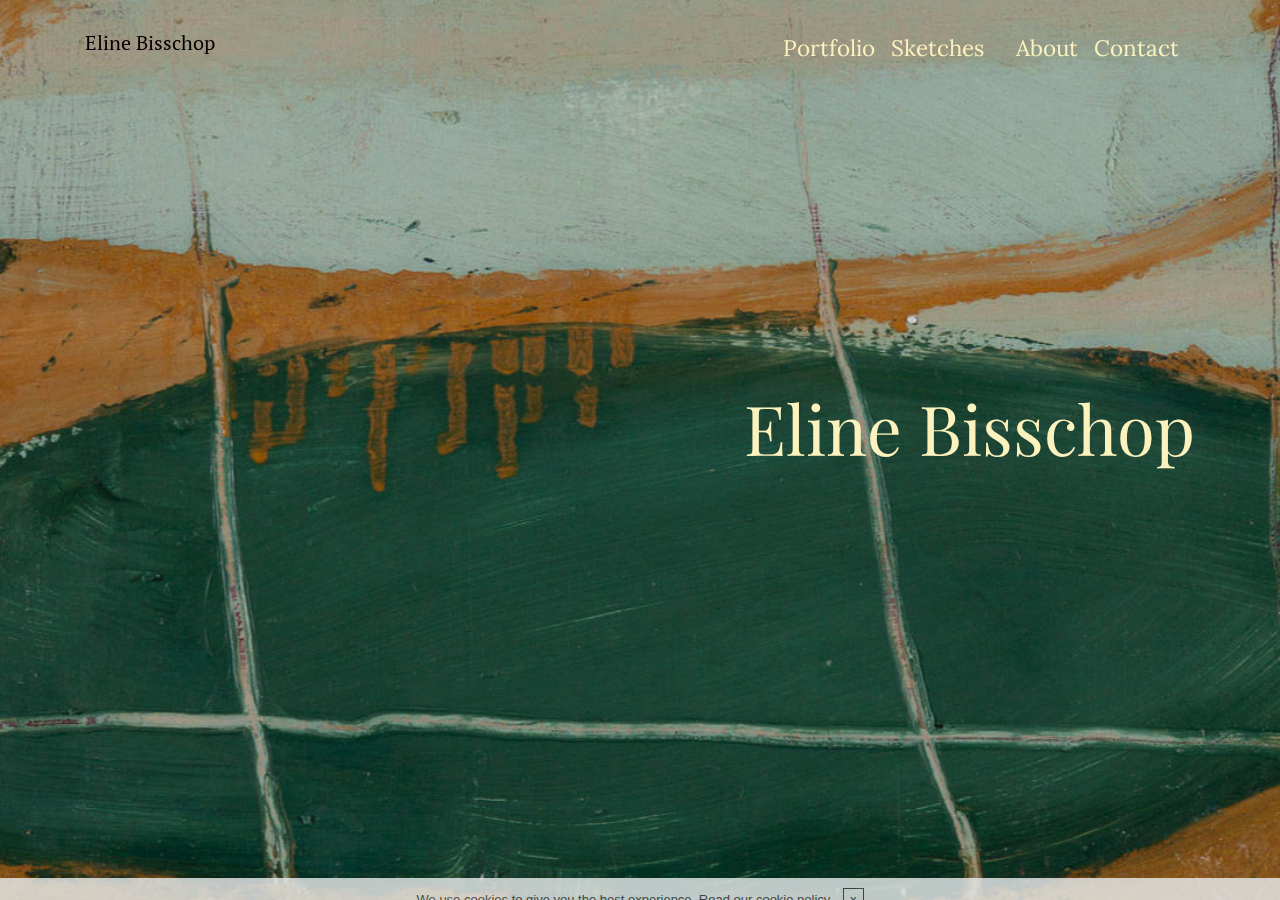
<file: index.html>
<!DOCTYPE html>
<html >
<head>
  <!-- Site made with Mobirise Website Builder v4.6.6, https://mobirise.com -->
  <meta charset="UTF-8">
  <meta http-equiv="X-UA-Compatible" content="IE=edge">
  <meta name="generator" content="Mobirise v4.6.6, mobirise.com">
  <meta name="viewport" content="width=device-width, initial-scale=1, minimum-scale=1">
  <link rel="shortcut icon" href="assets/images/logo.png" type="image/x-icon">
  <meta name="description" content="">
  <title>Home</title>
  <link rel="stylesheet" href="https://fonts.googleapis.com/css?family=Playfair+Display:400,700&subset=latin,cyrillic">
  <link rel="stylesheet" href="https://fonts.googleapis.com/css?family=Alegreya+Sans:400,700&subset=latin,vietnamese,latin-ext">
  <link rel="stylesheet" href="assets/tether/tether.min.css">
  <link rel="stylesheet" href="assets/bootstrap/css/bootstrap.min.css">
  <link rel="stylesheet" href="assets/puritym/css/style.css">
  <link rel="stylesheet" href="assets/dropdown-menu/style.light.css">
  <link rel="stylesheet" href="assets/mobirise/css/mbr-additional.css" type="text/css">
  
  
  
</head>
<body>

<!-- Google Analytics -->
<!-- Global site tag (gtag.js) - Google Analytics -->
<script async src="https://www.googletagmanager.com/gtag/js?id=UA-115312957-1"></script>
<script>
  window.dataLayer = window.dataLayer || [];
  function gtag(){dataLayer.push(arguments);}
  gtag('js', new Date());

  gtag('config', 'UA-115312957-1');
</script>

<!-- /Google Analytics -->


  <section id="dropdown-menu-v" data-rv-view="0">

    <nav class="navbar navbar-dropdown transparent navbar-fixed-top bg-color">

        <div class="container">

            <div class="navbar-brand">
                
                <a class="text-black" href="index.html">Eline Bisschop&nbsp;<br><br></a>
            </div>

            <button class="navbar-toggler pull-xs-right hidden-md-up" type="button" data-toggle="collapse" data-target="#exCollapsingNavbar">
                <div class="hamburger-icon"></div>
            </button>

            <ul class="nav-dropdown collapse pull-xs-right navbar-toggleable-sm nav navbar-nav" id="exCollapsingNavbar"><li class="nav-item"><a class="nav-link link" href="page3.html">Portfolio</a></li><li class="nav-item"><a class="nav-link link" href="page4.html">Sketches<br></a></li><li class="nav-item"><a class="nav-link link" href="https://mobirise.com/"></a></li><li class="nav-item"><a class="nav-link link" href="page2.html">About</a></li><li class="nav-item"><a class="nav-link link" href="page1.html">Contact</a></li><li class="nav-item"><a class="nav-link link" href="https://mobirise.com/"></a></li></ul>

        </div>

    </nav>

</section>

<section class="mbr-section mbr-section-full mbr-parallax-background mbr-after-navbar" id="header1-0" data-rv-view="2" style="background-image: url(assets/images/u-1343x1900.jpg);">
    <div class="mbr-table-cell">
        
        <div class="container">
            <div class="row">
                <div class="col-md-8 col-md-offset-4 text-xs-right">

                    <h1 class="mbr-section-title display-1">Eline Bisschop</h1>
                    
                    
                </div>
            </div>
        </div>
        <a class="mbr-arrow" href="#next"><i class="fa fa-angle-down"></i></a>
    </div>
</section>


  <script src="assets/web/assets/jquery/jquery.min.js"></script>
  <script src="assets/tether/tether.min.js"></script>
  <script src="assets/bootstrap/js/bootstrap.min.js"></script>
  <script src="assets/smooth-scroll/SmoothScroll.js"></script>
  <script src="assets/cookies-alert-plugin/cookies-alert-core.js"></script>
  <script src="assets/cookies-alert-plugin/cookies-alert-script.js"></script>
  <script src="assets/jarallax/jarallax.js"></script>
  <script src="assets/puritym/js/script.js"></script>
  <script src="assets/dropdown-menu/script.js"></script>
  
  
<input name="cookieData" type="hidden" data-cookie-text="We use cookies to give you the best experience. Read our <a href='privacy.html'>cookie policy</a>.">
  </body>
</html>
</file>
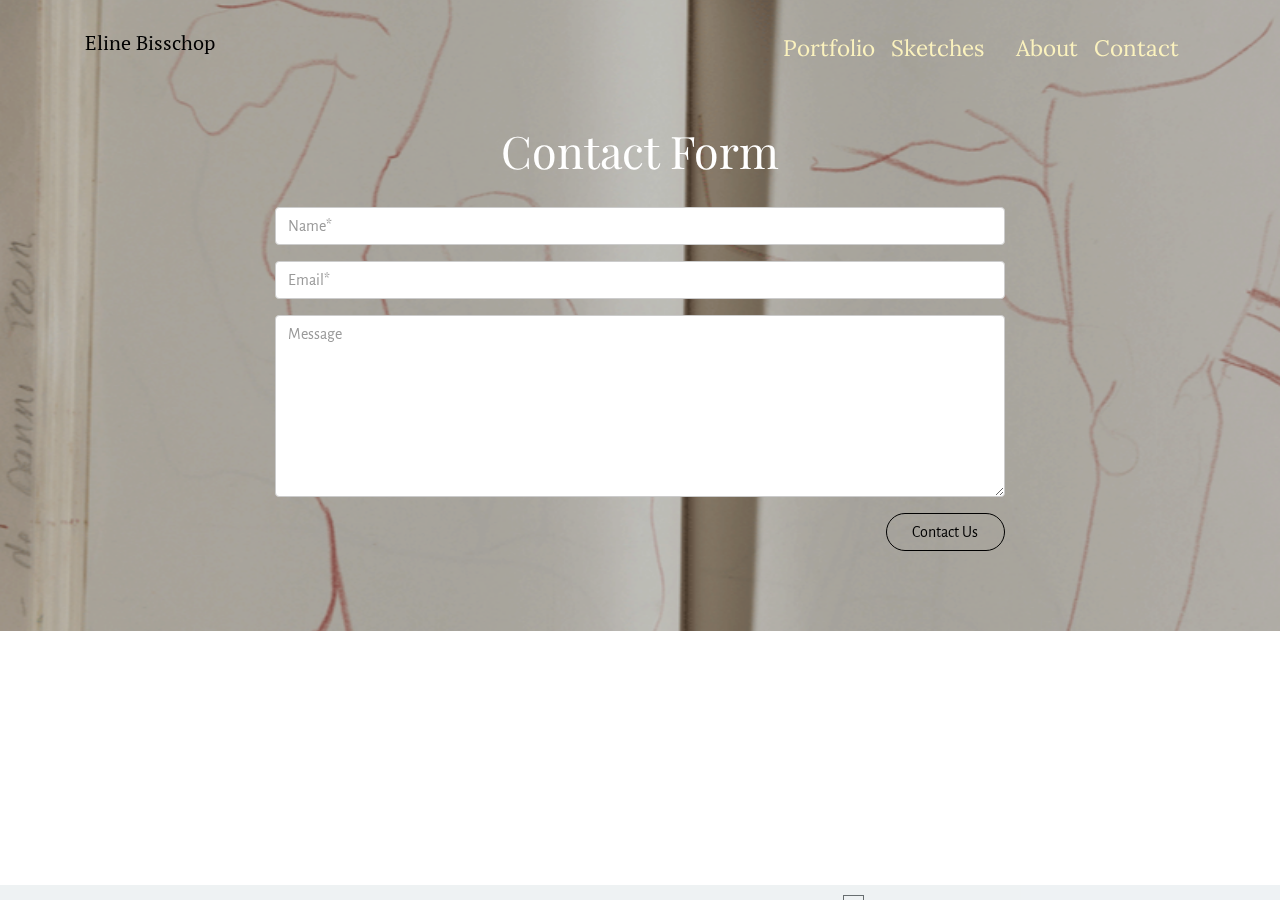
<file: page1.html>
<!DOCTYPE html>
<html >
<head>
  <!-- Site made with Mobirise Website Builder v4.6.6, https://mobirise.com -->
  <meta charset="UTF-8">
  <meta http-equiv="X-UA-Compatible" content="IE=edge">
  <meta name="generator" content="Mobirise v4.6.6, mobirise.com">
  <meta name="viewport" content="width=device-width, initial-scale=1, minimum-scale=1">
  <link rel="shortcut icon" href="assets/images/logo.png" type="image/x-icon">
  <meta name="description" content="">
  <title>contact&nbsp;</title>
  <link rel="stylesheet" href="https://fonts.googleapis.com/css?family=Alegreya+Sans:400,700&subset=latin,vietnamese,latin-ext">
  <link rel="stylesheet" href="https://fonts.googleapis.com/css?family=Playfair+Display:400,700&subset=latin,cyrillic">
  <link rel="stylesheet" href="assets/tether/tether.min.css">
  <link rel="stylesheet" href="assets/bootstrap/css/bootstrap.min.css">
  <link rel="stylesheet" href="assets/dropdown-menu/style.light.css">
  <link rel="stylesheet" href="assets/puritym/css/style.css">
  <link rel="stylesheet" href="assets/mobirise/css/mbr-additional.css" type="text/css">
  
  
  
</head>
<body>

<!-- Google Analytics -->
<!-- Global site tag (gtag.js) - Google Analytics -->
<script async src="https://www.googletagmanager.com/gtag/js?id=UA-115312957-1"></script>
<script>
  window.dataLayer = window.dataLayer || [];
  function gtag(){dataLayer.push(arguments);}
  gtag('js', new Date());

  gtag('config', 'UA-115312957-1');
</script>

<!-- /Google Analytics -->


  <section id="dropdown-menu-v" data-rv-view="25">

    <nav class="navbar navbar-dropdown transparent navbar-fixed-top bg-color">

        <div class="container">

            <div class="navbar-brand">
                
                <a class="text-black" href="index.html">Eline Bisschop&nbsp;<br><br></a>
            </div>

            <button class="navbar-toggler pull-xs-right hidden-md-up" type="button" data-toggle="collapse" data-target="#exCollapsingNavbar">
                <div class="hamburger-icon"></div>
            </button>

            <ul class="nav-dropdown collapse pull-xs-right navbar-toggleable-sm nav navbar-nav" id="exCollapsingNavbar"><li class="nav-item"><a class="nav-link link" href="page3.html">Portfolio</a></li><li class="nav-item"><a class="nav-link link" href="page4.html">Sketches<br></a></li><li class="nav-item"><a class="nav-link link" href="https://mobirise.com/"></a></li><li class="nav-item"><a class="nav-link link" href="page2.html">About</a></li><li class="nav-item"><a class="nav-link link" href="page1.html">Contact</a></li><li class="nav-item"><a class="nav-link link" href="https://mobirise.com/"></a></li></ul>

        </div>

    </nav>

</section>

<section class="mbr-section mbr-section-small mbr-parallax-background mbr-after-navbar" id="form1-9" data-rv-view="27" style="background-image: url(assets/images/schets1-1.gif); padding-top: 4.5rem; padding-bottom: 4.5rem;">
    <div class="mbr-overlay" style="opacity: 0.2; background-color: rgb(0, 0, 0);"></div>
    <div class="container">
        <div class="row">
            <div class="col-sm-8 col-sm-offset-2" data-form-type="formoid">
                <h2 class="mbr-section-title display-3 text-xs-center">Contact Form</h2>

                <div data-form-alert="true"><div hidden="" data-form-alert-success="true">Thanks for filling out form!</div></div>
                <form action="https://mobirise.com/" method="post" data-form-title="Contact Form">
                    <input type="hidden" value="rWq/7hind1nncuEfGD76LRrAgEC6imVPmQ9j2s29DnKySFuN/IYzImUz0orLlofMRARfhGqQbMy/SCdUv+WQeNHUtCpx/eNUbACiWzRO9KAIxtLU6VTdOIpgzghF5Auz" data-form-email="true">
                    <div class="form-group">
                        <input type="text" class="form-control" name="name" required="" placeholder="Name*" data-form-field="Name">
                    </div>
                    <div class="form-group">
                        <input type="email" class="form-control" name="email" required="" placeholder="Email*" data-form-field="Email">
                    </div>
                    
                    <div class="form-group">
                        <textarea class="form-control" name="message" rows="7" placeholder="Message" data-form-field="Message"></textarea>
                    </div>
                    <div class="text-xs-right"><button type="submit" class="btn btn-secondary-outline">Contact Us</button></div>
                </form>
            </div>
        </div>
    </div>
</section>


  <script src="assets/web/assets/jquery/jquery.min.js"></script>
  <script src="assets/tether/tether.min.js"></script>
  <script src="assets/bootstrap/js/bootstrap.min.js"></script>
  <script src="assets/smooth-scroll/SmoothScroll.js"></script>
  <script src="assets/cookies-alert-plugin/cookies-alert-core.js"></script>
  <script src="assets/cookies-alert-plugin/cookies-alert-script.js"></script>
  <script src="assets/jarallax/jarallax.js"></script>
  <script src="assets/dropdown-menu/script.js"></script>
  <script src="assets/puritym/js/script.js"></script>
  <script src="assets/formoid/formoid.min.js"></script>
  
  
<input name="cookieData" type="hidden" data-cookie-text="We use cookies to give you the best experience. Read our <a href='privacy.html'>cookie policy</a>.">
  </body>
</html>
</file>
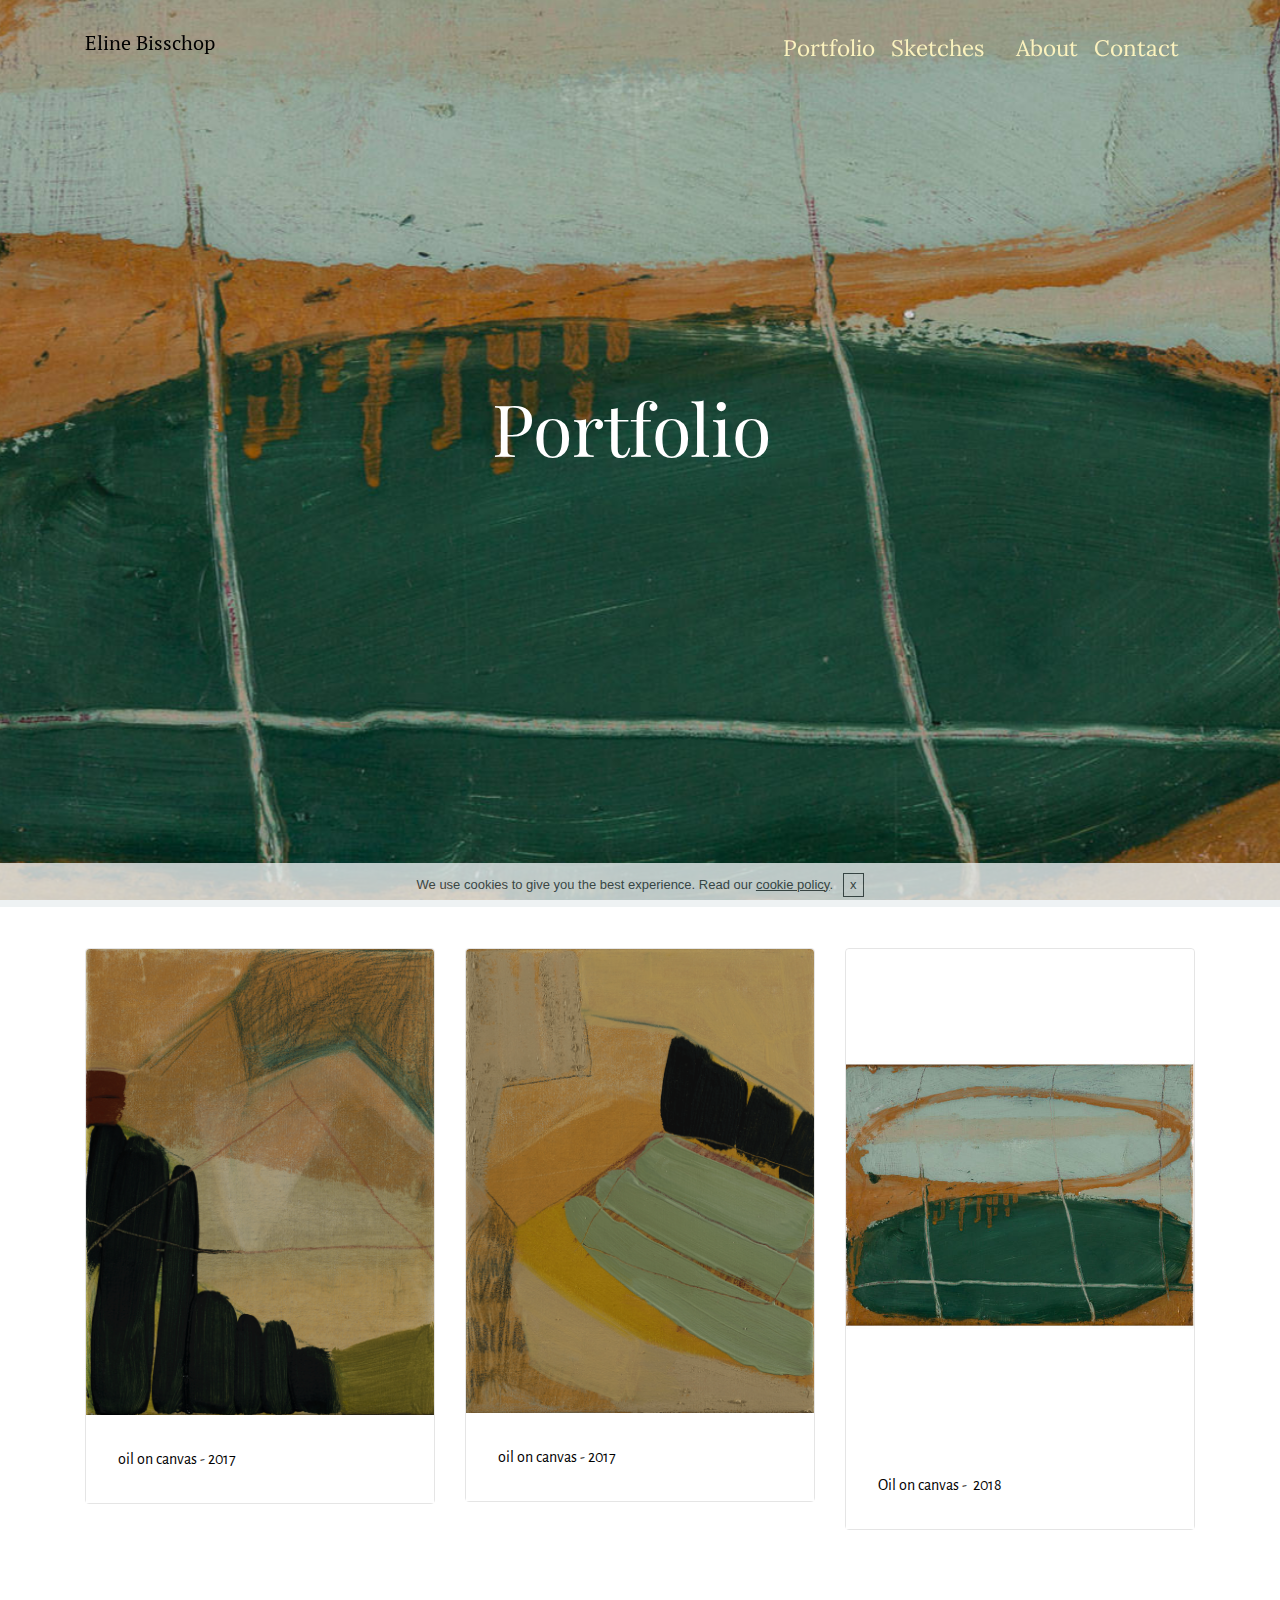
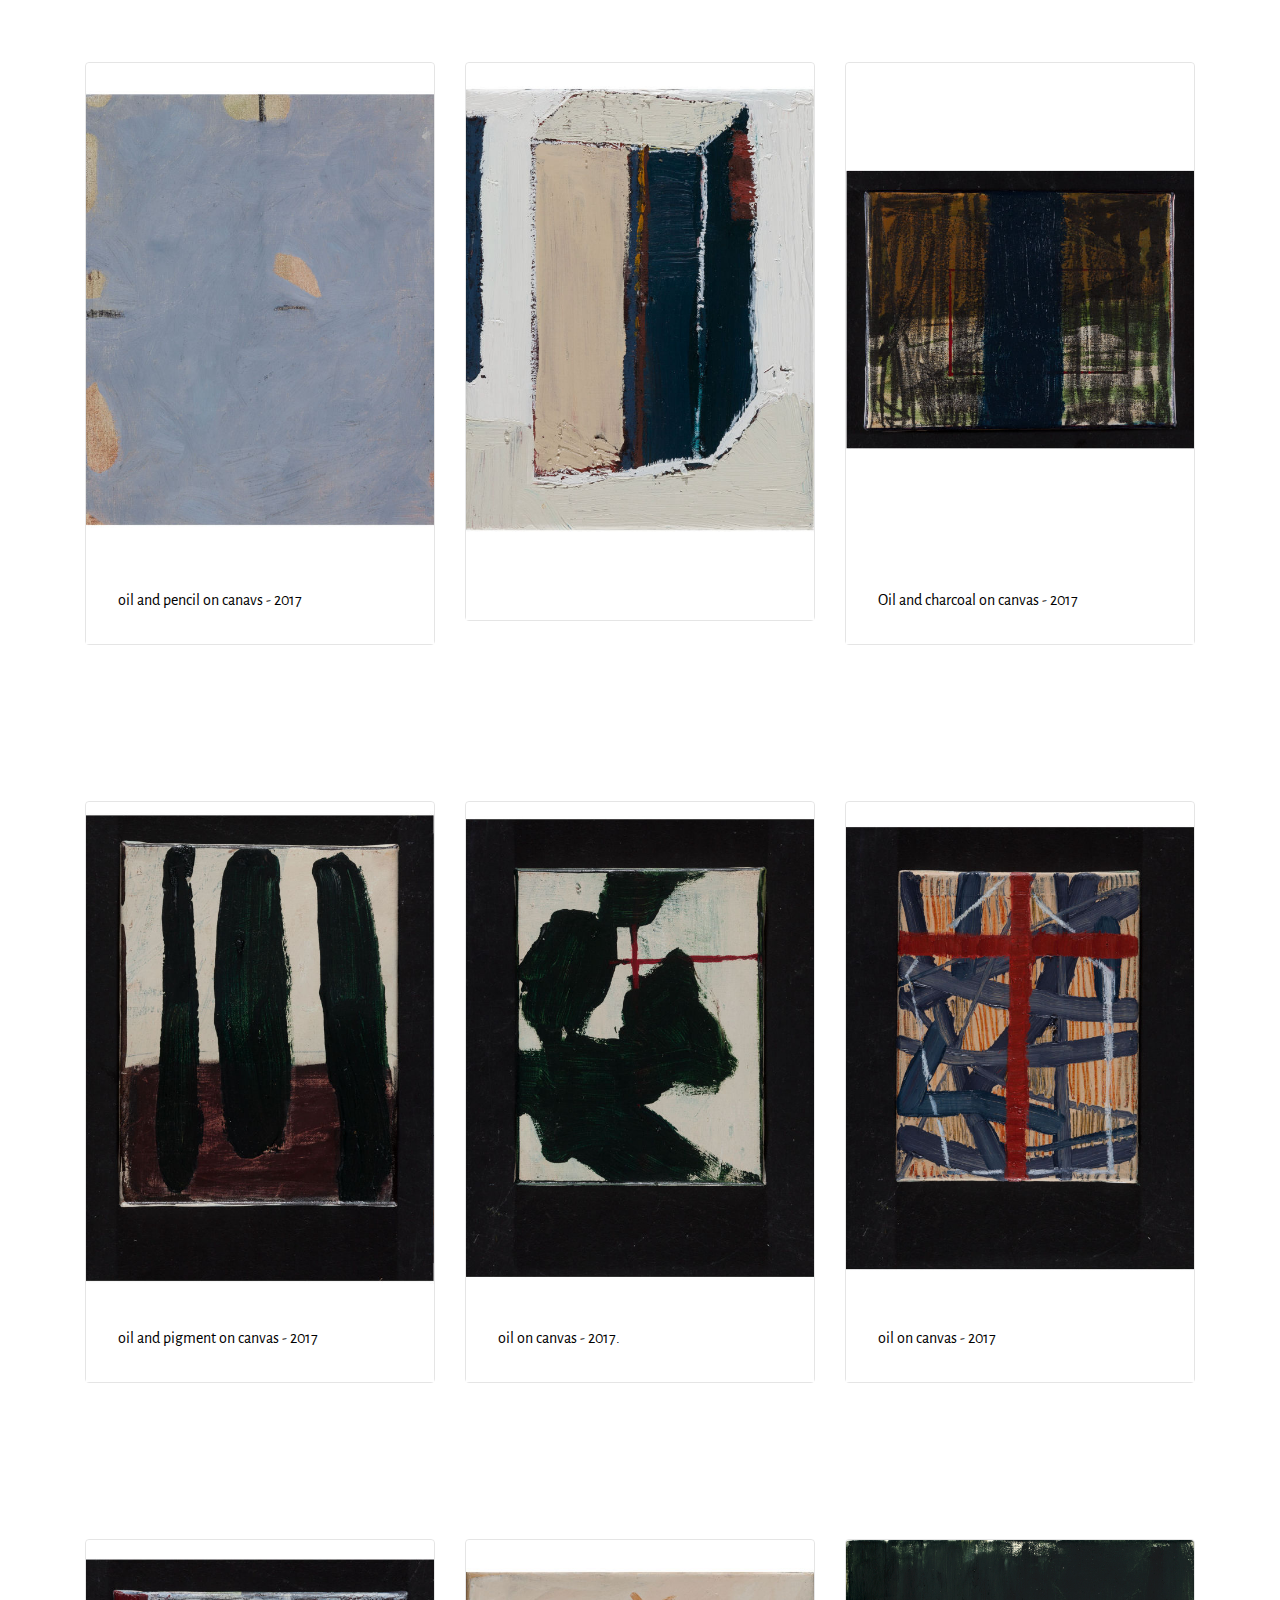
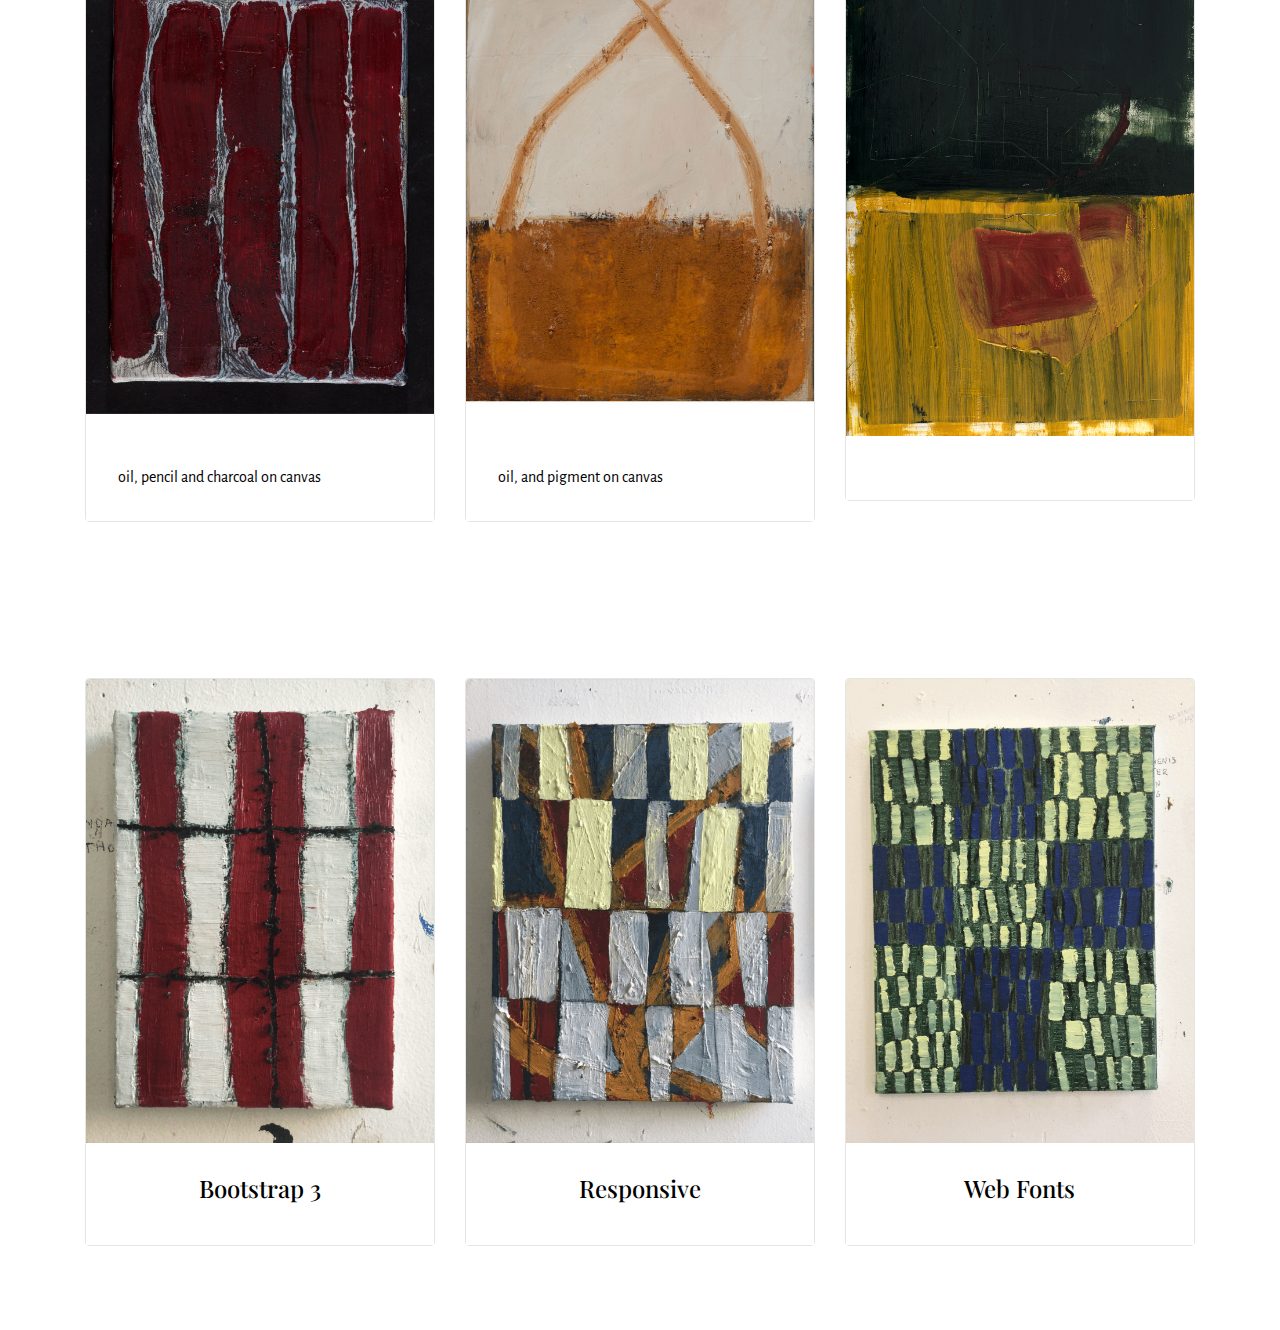
<file: page3.html>
<!DOCTYPE html>
<html >
<head>
  <!-- Site made with Mobirise Website Builder v4.6.6, https://mobirise.com -->
  <meta charset="UTF-8">
  <meta http-equiv="X-UA-Compatible" content="IE=edge">
  <meta name="generator" content="Mobirise v4.6.6, mobirise.com">
  <meta name="viewport" content="width=device-width, initial-scale=1, minimum-scale=1">
  <link rel="shortcut icon" href="assets/images/logo.png" type="image/x-icon">
  <meta name="description" content="">
  <title>portfolio</title>
  <link rel="stylesheet" href="https://fonts.googleapis.com/css?family=Playfair+Display:400,700&subset=latin,cyrillic">
  <link rel="stylesheet" href="https://fonts.googleapis.com/css?family=Alegreya+Sans:400,700&subset=latin,vietnamese,latin-ext">
  <link rel="stylesheet" href="assets/tether/tether.min.css">
  <link rel="stylesheet" href="assets/bootstrap/css/bootstrap.min.css">
  <link rel="stylesheet" href="assets/puritym/css/style.css">
  <link rel="stylesheet" href="assets/dropdown-menu/style.light.css">
  <link rel="stylesheet" href="assets/mobirise/css/mbr-additional.css" type="text/css">
  
  
  
</head>
<body>

<!-- Google Analytics -->
<!-- Global site tag (gtag.js) - Google Analytics -->
<script async src="https://www.googletagmanager.com/gtag/js?id=UA-115312957-1"></script>
<script>
  window.dataLayer = window.dataLayer || [];
  function gtag(){dataLayer.push(arguments);}
  gtag('js', new Date());

  gtag('config', 'UA-115312957-1');
</script>

<!-- /Google Analytics -->


  <section id="dropdown-menu-v" data-rv-view="5">

    <nav class="navbar navbar-dropdown transparent navbar-fixed-top bg-color">

        <div class="container">

            <div class="navbar-brand">
                
                <a class="text-black" href="index.html">Eline Bisschop&nbsp;<br><br></a>
            </div>

            <button class="navbar-toggler pull-xs-right hidden-md-up" type="button" data-toggle="collapse" data-target="#exCollapsingNavbar">
                <div class="hamburger-icon"></div>
            </button>

            <ul class="nav-dropdown collapse pull-xs-right navbar-toggleable-sm nav navbar-nav" id="exCollapsingNavbar"><li class="nav-item"><a class="nav-link link" href="page3.html">Portfolio</a></li><li class="nav-item"><a class="nav-link link" href="page4.html">Sketches<br></a></li><li class="nav-item"><a class="nav-link link" href="https://mobirise.com/"></a></li><li class="nav-item"><a class="nav-link link" href="page2.html">About</a></li><li class="nav-item"><a class="nav-link link" href="page1.html">Contact</a></li><li class="nav-item"><a class="nav-link link" href="https://mobirise.com/"></a></li></ul>

        </div>

    </nav>

</section>

<section class="mbr-section mbr-section-full mbr-parallax-background mbr-after-navbar" id="header1-w" data-rv-view="7" style="background-image: url(assets/images/u-1-1343x1900.jpg);">
    <div class="mbr-table-cell">
        
        <div class="container">
            <div class="row">
                <div class="col-md-8 col-md-offset-2 text-xs-center">

                    <h1 class="mbr-section-title display-1">Portfolio&nbsp;</h1>
                    
                    
                </div>
            </div>
        </div>
        <a class="mbr-arrow" href="#features1-r"><i class="fa fa-angle-down"></i></a>
    </div>
</section>

<section class="mbr-section mbr-section-small" id="features1-r" data-rv-view="10" style="background-color: rgb(255, 255, 255); padding-top: 3rem; padding-bottom: 3rem;">
    
    <div class="container">
        <div class="row">
            <div class="col-sm-6 col-md-4">
                <div class="card cart-block">
                    <div><img src="assets/images/-img7889.gif" class="card-img-top"></div>
                    <div class="card-block">
                        
                        <p class="card-text">oil on canvas - 2017&nbsp;</p>
                        
                    </div>
                </div>
            </div>
            <div class="col-sm-6 col-md-4">
                <div class="card cart-block">
                    <div><img src="assets/images/-img7884.gif" class="card-img-top"></div>
                    <div class="card-block">
                        
                        <p class="card-text">oil on canvas - 2017&nbsp;</p>
                        
                    </div>
                </div>
            </div>
            <div class="col-sm-6 col-md-4">
                <div class="card cart-block">
                    <div><img src="assets/images/u-600x849.jpg" class="card-img-top"></div>
                    <div class="card-block">
                        
                        <p class="card-text">Oil on canvas - &nbsp;2018&nbsp;<br></p>
                        
                    </div>
                </div>
            </div>
            
        </div>
    </div>
</section>

<section class="mbr-section mbr-section-small" id="features1-y" data-rv-view="13" style="background-color: rgb(255, 255, 255); padding-top: 4.5rem; padding-bottom: 4.5rem;">
    
    <div class="container">
        <div class="row">
            <div class="col-sm-6 col-md-4">
                <div class="card cart-block">
                    <div><img src="assets/images/t-600x849.jpg" class="card-img-top"></div>
                    <div class="card-block">
                        
                        <p class="card-text">oil and pencil on canavs - 2017<br></p>
                        
                    </div>
                </div>
            </div>
            <div class="col-sm-6 col-md-4">
                <div class="card cart-block">
                    <div><img src="assets/images/i-600x849.jpg" class="card-img-top"></div>
                    <div class="card-block">
                        
                        <p class="card-text"></p>
                        
                    </div>
                </div>
            </div>
            <div class="col-sm-6 col-md-4">
                <div class="card cart-block">
                    <div><img src="assets/images/o-600x849.jpg" class="card-img-top"></div>
                    <div class="card-block">
                        
                        <p class="card-text">Oil and charcoal on canvas - 2017&nbsp;<br></p>
                        
                    </div>
                </div>
            </div>
            
        </div>
    </div>
</section>

<section class="mbr-section mbr-section-small" id="features1-x" data-rv-view="16" style="background-color: rgb(255, 255, 255); padding-top: 4.5rem; padding-bottom: 4.5rem;">
    
    <div class="container">
        <div class="row">
            <div class="col-sm-6 col-md-4">
                <div class="card cart-block">
                    <div><img src="assets/images/y-600x849.jpg" class="card-img-top"></div>
                    <div class="card-block">
                        
                        <p class="card-text">oil and pigment on canvas - 2017&nbsp;</p>
                        
                    </div>
                </div>
            </div>
            <div class="col-sm-6 col-md-4">
                <div class="card cart-block">
                    <div><img src="assets/images/e-600x849.jpg" class="card-img-top"></div>
                    <div class="card-block">
                        
                        <p class="card-text">oil on canvas - 2017.</p>
                        
                    </div>
                </div>
            </div>
            <div class="col-sm-6 col-md-4">
                <div class="card cart-block">
                    <div><img src="assets/images/z-600x849.jpg" class="card-img-top"></div>
                    <div class="card-block">
                        
                        <p class="card-text">oil on canvas - 2017&nbsp;</p>
                        
                    </div>
                </div>
            </div>
            
        </div>
    </div>
</section>

<section class="mbr-section mbr-section-small" id="features1-z" data-rv-view="19" style="background-color: rgb(255, 255, 255); padding-top: 4.5rem; padding-bottom: 4.5rem;">
    
    <div class="container">
        <div class="row">
            <div class="col-sm-6 col-md-4">
                <div class="card cart-block">
                    <div><img src="assets/images/a-600x849.jpg" class="card-img-top"></div>
                    <div class="card-block">
                        
                        <p class="card-text">oil, pencil and&nbsp;charcoal on canvas&nbsp;</p>
                        
                    </div>
                </div>
            </div>
            <div class="col-sm-6 col-md-4">
                <div class="card cart-block">
                    <div><img src="assets/images/r-600x849.jpg" class="card-img-top"></div>
                    <div class="card-block">
                        
                        <p class="card-text">oil, and pigment on canvas&nbsp;</p>
                        
                    </div>
                </div>
            </div>
            <div class="col-sm-6 col-md-4">
                <div class="card cart-block">
                    <div><img src="assets/images/-img7890.gif" class="card-img-top"></div>
                    <div class="card-block">
                        
                        <p class="card-text"></p>
                        
                    </div>
                </div>
            </div>
            
        </div>
    </div>
</section>

<section class="mbr-section mbr-section-small" id="features1-15" data-rv-view="22" style="background-color: rgb(255, 255, 255); padding-top: 4.5rem; padding-bottom: 4.5rem;">
    
    <div class="container">
        <div class="row">
            <div class="col-sm-6 col-md-4">
                <div class="card cart-block">
                    <div><img src="assets/images/vnax2642-600x800.png" class="card-img-top"></div>
                    <div class="card-block">
                        <h4 class="card-title text-xs-center">Bootstrap 3</h4>
                        
                        
                    </div>
                </div>
            </div>
            <div class="col-sm-6 col-md-4">
                <div class="card cart-block">
                    <div><img src="assets/images/vkdp1025-600x800.png" class="card-img-top"></div>
                    <div class="card-block">
                        <h4 class="card-title text-xs-center">Responsive</h4>
                        
                        
                    </div>
                </div>
            </div>
            <div class="col-sm-6 col-md-4">
                <div class="card cart-block">
                    <div><img src="assets/images/img-4543-600x800.png" class="card-img-top"></div>
                    <div class="card-block">
                        <h4 class="card-title text-xs-center">Web Fonts</h4>
                        
                        
                    </div>
                </div>
            </div>
            
        </div>
    </div>
</section>


  <script src="assets/web/assets/jquery/jquery.min.js"></script>
  <script src="assets/tether/tether.min.js"></script>
  <script src="assets/bootstrap/js/bootstrap.min.js"></script>
  <script src="assets/smooth-scroll/SmoothScroll.js"></script>
  <script src="assets/cookies-alert-plugin/cookies-alert-core.js"></script>
  <script src="assets/cookies-alert-plugin/cookies-alert-script.js"></script>
  <script src="assets/jarallax/jarallax.js"></script>
  <script src="assets/puritym/js/script.js"></script>
  <script src="assets/dropdown-menu/script.js"></script>
  
  
<input name="cookieData" type="hidden" data-cookie-text="We use cookies to give you the best experience. Read our <a href='privacy.html'>cookie policy</a>.">
  </body>
</html>
</file>
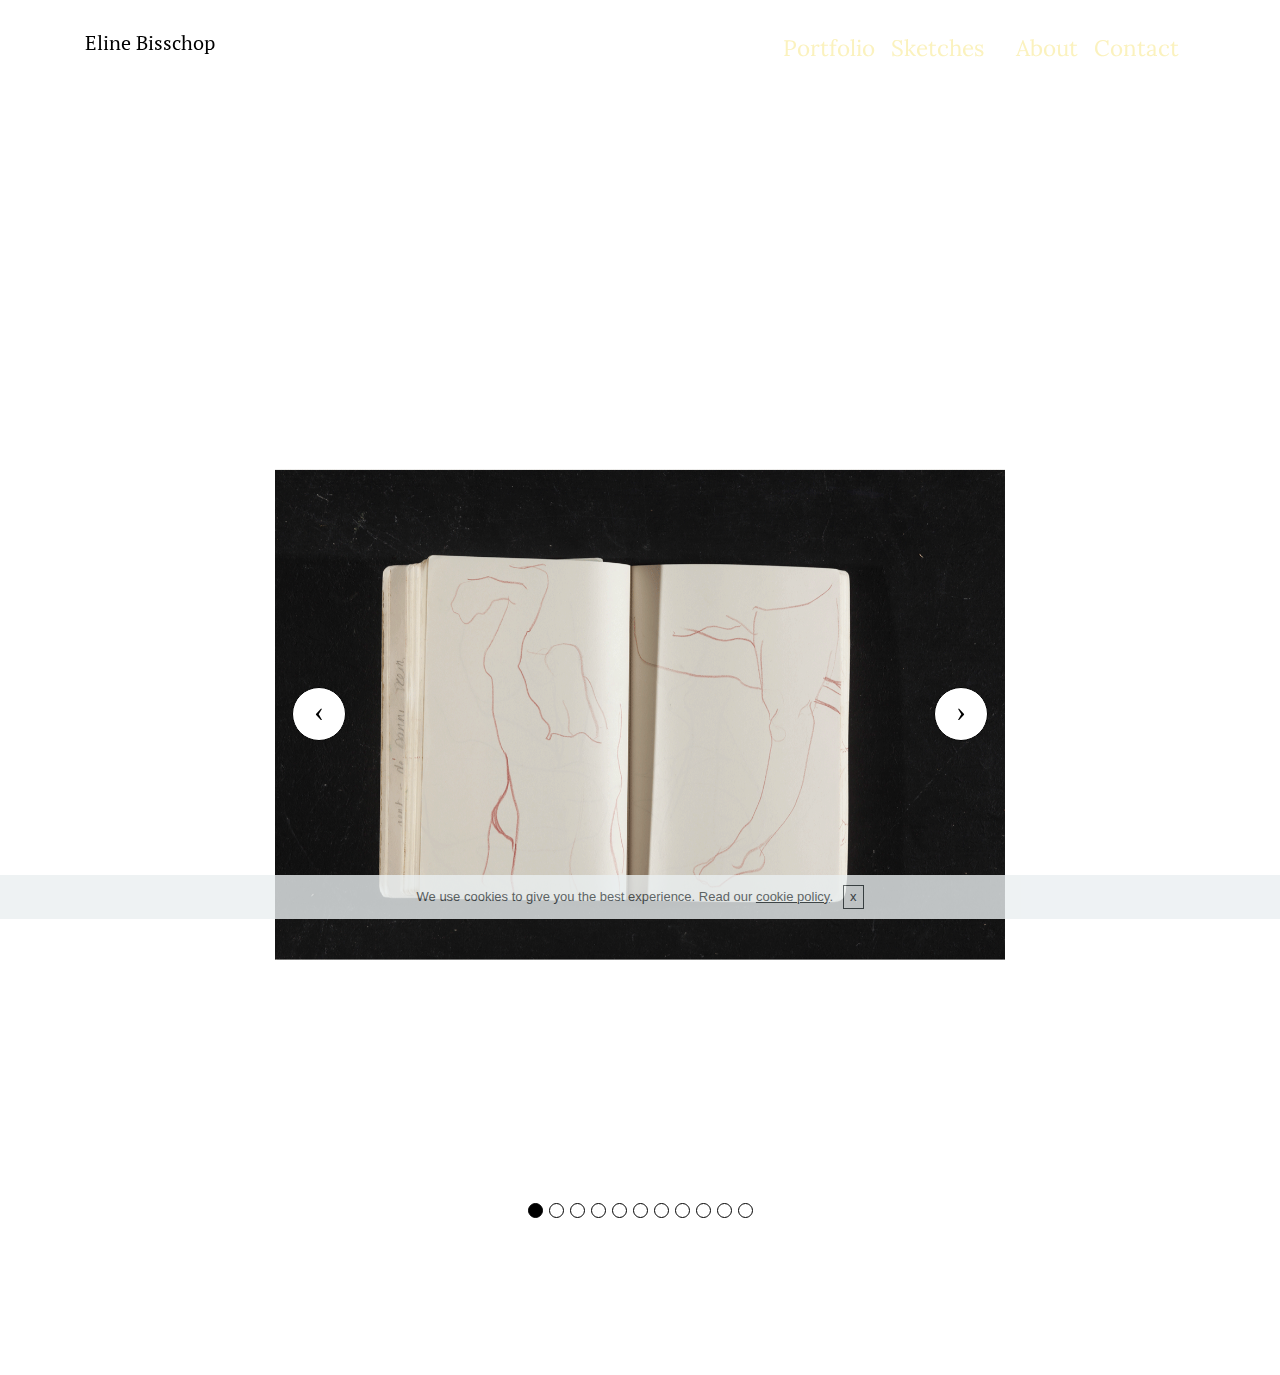
<file: page4.html>
<!DOCTYPE html>
<html >
<head>
  <!-- Site made with Mobirise Website Builder v4.6.6, https://mobirise.com -->
  <meta charset="UTF-8">
  <meta http-equiv="X-UA-Compatible" content="IE=edge">
  <meta name="generator" content="Mobirise v4.6.6, mobirise.com">
  <meta name="viewport" content="width=device-width, initial-scale=1, minimum-scale=1">
  <link rel="shortcut icon" href="assets/images/logo.png" type="image/x-icon">
  <meta name="description" content="">
  <title>sketches</title>
  <link rel="stylesheet" href="https://fonts.googleapis.com/css?family=Playfair+Display:400,700&subset=latin,cyrillic">
  <link rel="stylesheet" href="https://fonts.googleapis.com/css?family=Alegreya+Sans:400,700&subset=latin,vietnamese,latin-ext">
  <link rel="stylesheet" href="assets/tether/tether.min.css">
  <link rel="stylesheet" href="assets/bootstrap/css/bootstrap.min.css">
  <link rel="stylesheet" href="assets/puritym/css/style.css">
  <link rel="stylesheet" href="assets/dropdown-menu/style.light.css">
  <link rel="stylesheet" href="assets/mobirise/css/mbr-additional.css" type="text/css">
  
  
  
</head>
<body>

<!-- Google Analytics -->
<!-- Global site tag (gtag.js) - Google Analytics -->
<script async src="https://www.googletagmanager.com/gtag/js?id=UA-115312957-1"></script>
<script>
  window.dataLayer = window.dataLayer || [];
  function gtag(){dataLayer.push(arguments);}
  gtag('js', new Date());

  gtag('config', 'UA-115312957-1');
</script>

<!-- /Google Analytics -->


  <section id="dropdown-menu-10" data-rv-view="39">

    <nav class="navbar navbar-dropdown transparent navbar-fixed-top bg-color">

        <div class="container">

            <div class="navbar-brand">
                
                <a class="text-black" href="index.html">Eline Bisschop&nbsp;<br><br></a>
            </div>

            <button class="navbar-toggler pull-xs-right hidden-md-up" type="button" data-toggle="collapse" data-target="#exCollapsingNavbar">
                <div class="hamburger-icon"></div>
            </button>

            <ul class="nav-dropdown collapse pull-xs-right navbar-toggleable-sm nav navbar-nav" id="exCollapsingNavbar"><li class="nav-item"><a class="nav-link link" href="page3.html">Portfolio</a></li><li class="nav-item"><a class="nav-link link" href="page4.html">Sketches<br></a></li><li class="nav-item"><a class="nav-link link" href="https://mobirise.com/"></a></li><li class="nav-item"><a class="nav-link link" href="page2.html">About</a></li><li class="nav-item"><a class="nav-link link" href="page1.html">Contact</a></li><li class="nav-item"><a class="nav-link link" href="https://mobirise.com/"></a></li></ul>

        </div>

    </nav>

</section>

<section class="mbr-slider mbr-section mbr-section__container carousel slide mbr-section__container--isolated mbr-after-navbar" data-ride="carousel" data-keyboard="false" data-wrap="true" data-interval="5000" id="slider2-12" data-rv-view="41">
    <div class=" container article-slider">
        <div class=" row">
            <div class=" col-md-8 col-md-offset-2">
                <ol class="carousel-indicators">
                    <li data-app-prevent-settings="" data-target="#slider2-12" data-slide-to="0" class="active"></li><li data-app-prevent-settings="" data-target="#slider2-12" data-slide-to="1"></li><li data-app-prevent-settings="" data-target="#slider2-12" data-slide-to="2"></li><li data-app-prevent-settings="" data-target="#slider2-12" data-slide-to="3"></li><li data-app-prevent-settings="" data-target="#slider2-12" data-slide-to="4"></li><li data-app-prevent-settings="" data-target="#slider2-12" data-slide-to="5"></li><li data-app-prevent-settings="" data-target="#slider2-12" data-slide-to="6"></li><li data-app-prevent-settings="" data-target="#slider2-12" data-slide-to="7"></li><li data-app-prevent-settings="" data-target="#slider2-12" data-slide-to="8"></li><li data-app-prevent-settings="" data-target="#slider2-12" data-slide-to="9"></li><li data-app-prevent-settings="" data-target="#slider2-12" class="" data-slide-to="10"></li>
                </ol>
                <div class="carousel-inner" role="listbox">
                    <div class="mbr-section carousel-item dark center active">
                        <div class="mbr-table-cell">
                         
                            <div>
                                <img src="assets/images/schets1.gif">
                                <div class="row">
                                    <div class="col-md-8 col-md-offset-3 text-xs-right">
                                        
                                        

                                        
                                    </div>
                                </div>
                            </div>
                        </div>
                    </div><div class="mbr-section carousel-item dark center">
                        <div class="mbr-table-cell">
                         
                            <div>
                                <img src="assets/images/schets-2.gif">
                                <div class="row">
                                    <div class="col-md-8 col-md-offset-1">
                                        
                                        

                                        
                                    </div>
                                </div>
                            </div>
                        </div>
                    </div><div class="mbr-section carousel-item dark center">
                        <div class="mbr-table-cell">
                         
                            <div>
                                <img src="assets/images/schets-3.gif">
                                <div class="row">
                                    <div class="col-md-8 col-md-offset-2 text-xs-center">
                                        
                                        

                                        
                                    </div>
                                </div>
                            </div>
                        </div>
                    </div><div class="mbr-section carousel-item dark center">
                        <div class="mbr-table-cell">
                         
                            <div>
                                <img src="assets/images/schets-4.gif">
                                <div class="row">
                                    <div class="col-md-8 col-md-offset-3 text-xs-right">
                                        
                                        

                                        
                                    </div>
                                </div>
                            </div>
                        </div>
                    </div><div class="mbr-section carousel-item dark center">
                        <div class="mbr-table-cell">
                         
                            <div>
                                <img src="assets/images/schets-5.gif">
                                <div class="row">
                                    <div class="col-md-8 col-md-offset-3 text-xs-right">
                                        
                                        

                                        
                                    </div>
                                </div>
                            </div>
                        </div>
                    </div><div class="mbr-section carousel-item dark center">
                        <div class="mbr-table-cell">
                         
                            <div>
                                <img src="assets/images/schets-6.gif">
                                <div class="row">
                                    <div class="col-md-8 col-md-offset-2 text-xs-center">
                                        
                                        

                                        
                                    </div>
                                </div>
                            </div>
                        </div>
                    </div><div class="mbr-section carousel-item dark center">
                        <div class="mbr-table-cell">
                         
                            <div>
                                <img src="assets/images/img-4513-2000x1500.png">
                                <div class="row">
                                    <div class="col-md-8 col-md-offset-3 text-xs-right">
                                        
                                        

                                        
                                    </div>
                                </div>
                            </div>
                        </div>
                    </div><div class="mbr-section carousel-item dark center">
                        <div class="mbr-table-cell">
                         
                            <div>
                                <img src="assets/images/img-4517-2000x2667.png">
                                <div class="row">
                                    <div class="col-md-8 col-md-offset-3 text-xs-right">
                                        
                                        

                                        
                                    </div>
                                </div>
                            </div>
                        </div>
                    </div><div class="mbr-section carousel-item dark center">
                        <div class="mbr-table-cell">
                         
                            <div>
                                <img src="assets/images/img-4511-2000x2667.png">
                                <div class="row">
                                    <div class="col-md-8 col-md-offset-3 text-xs-right">
                                        
                                        

                                        
                                    </div>
                                </div>
                            </div>
                        </div>
                    </div><div class="mbr-section carousel-item dark center">
                        <div class="mbr-table-cell">
                         
                            <div>
                                <img src="assets/images/img-4511-2000x2667.png">
                                <div class="row">
                                    <div class="col-md-8 col-md-offset-3 text-xs-right">
                                        
                                        

                                        
                                    </div>
                                </div>
                            </div>
                        </div>
                    </div><div class="mbr-section carousel-item dark center">
                        <div class="mbr-table-cell">
                         
                            <div>
                                <img src="assets/images/img-4509-2000x2667.png">
                                <div class="row">
                                    <div class="col-md-8 col-md-offset-3 text-xs-right">
                                        
                                        

                                        
                                    </div>
                                </div>
                            </div>
                        </div>
                    </div>
                </div>
                
                <a data-app-prevent-settings="" class="left carousel-control" role="button" data-slide="prev" href="#slider2-12">
                    <span class="icon-prev" aria-hidden="true"></span>
                    <span class="sr-only">Previous</span>
                </a>
                <a data-app-prevent-settings="" class="right carousel-control" role="button" data-slide="next" href="#slider2-12">
                    <span class="icon-next" aria-hidden="true"></span>
                    <span class="sr-only">Next</span>
                </a>
            </div>
        </div>
    </div>
</section>


  <script src="assets/web/assets/jquery/jquery.min.js"></script>
  <script src="assets/tether/tether.min.js"></script>
  <script src="assets/bootstrap/js/bootstrap.min.js"></script>
  <script src="assets/smooth-scroll/SmoothScroll.js"></script>
  <script src="assets/cookies-alert-plugin/cookies-alert-core.js"></script>
  <script src="assets/cookies-alert-plugin/cookies-alert-script.js"></script>
  <script src="assets/bootstrap-carousel-swipe/bootstrap-carousel-swipe.js"></script>
  <script src="assets/puritym/js/script.js"></script>
  <script src="assets/dropdown-menu/script.js"></script>
  
  
<input name="cookieData" type="hidden" data-cookie-text="We use cookies to give you the best experience. Read our <a href='privacy.html'>cookie policy</a>.">
  </body>
</html>
</file>
<file: assets/dropdown-menu/style.light.css>
.navbar-dropdown-open{overflow:hidden!important}.navbar-dropdown-open .navbar-dropdown.opened{bottom:0;left:0;overflow-y:scroll;position:fixed;right:0;top:0;transition:none}.navbar-dropdown{left:0;padding-top:1.5rem;padding-bottom:1.5rem;position:absolute;right:0;top:0;transition:all 0.25s ease;z-index:1030}.navbar-dropdown .navbar-brand,.navbar-dropdown .navbar-toggler{position:relative;z-index:995}.navbar-dropdown.bg-color.transparent{background:none!important}.navbar-dropdown.navbar-fixed-top{position:fixed}.navbar-dropdown .navbar-brand{line-height:0;margin-right:1.5rem;padding:0}.navbar-dropdown .navbar-brand a{line-height:2.35rem;vertical-align:middle}.navbar-dropdown .navbar-brand a,.navbar-dropdown .navbar-brand a:hover{text-decoration:none}.navbar-dropdown .navbar-brand .navbar-logo,.navbar-dropdown .navbar-brand .navbar-logo a{line-height:0;vertical-align:baseline}.navbar-dropdown .navbar-logo{margin-right:0.5rem}.navbar-dropdown .navbar-logo img{display:inline;height:2.35rem}@media (max-width:543px){.navbar-dropdown .navbar-toggleable-xs{padding-top:0.425rem}.navbar-dropdown .navbar-toggleable-xs .btn{margin-bottom:0.425rem;margin-top:0.425rem}.navbar-dropdown .navbar-toggleable-xs .dropdown-menu{padding-bottom:0.425rem}.navbar-dropdown .navbar-toggleable-xs .dropdown-menu .dropdown-menu{padding-bottom:0}}@media (max-width:767px){.navbar-dropdown .navbar-toggleable-sm{padding-top:0.425rem}.navbar-dropdown .navbar-toggleable-sm .btn{margin-bottom:0.425rem;margin-top:0.425rem}.navbar-dropdown .navbar-toggleable-sm .dropdown-menu{padding-bottom:0.425rem}.navbar-dropdown .navbar-toggleable-sm .dropdown-menu .dropdown-menu{padding-bottom:0}}@media (max-width:991px){.navbar-dropdown .navbar-toggleable-md{padding-top:0.425rem}.navbar-dropdown .navbar-toggleable-md .btn{margin-bottom:0.425rem;margin-top:0.425rem}.navbar-dropdown .navbar-toggleable-md .dropdown-menu{padding-bottom:0.425rem}.navbar-dropdown .navbar-toggleable-md .dropdown-menu .dropdown-menu{padding-bottom:0}}@media (min-width:544px){.navbar-dropdown{border-radius:0}}.navbar-dropdown .btn{margin-bottom:0}.navbar-dropdown .btn-white-outline{color:#fff;background-image:none;background-color:transparent;border-color:#fff}.navbar-dropdown .btn-white-outline:focus,.navbar-dropdown .btn-white-outline.focus,.navbar-dropdown .btn-white-outline:active,.navbar-dropdown .btn-white-outline.active,.open > .navbar-dropdown .btn-white-outline.dropdown-toggle{color:#000;background-color:#fff;border-color:#fff}.navbar-dropdown .btn-white-outline:hover{color:#000;background-color:#fff;border-color:#fff}.navbar-dropdown .btn-white-outline.disabled:focus,.navbar-dropdown .btn-white-outline.disabled.focus,.navbar-dropdown .btn-white-outline:disabled:focus,.navbar-dropdown .btn-white-outline:disabled.focus{border-color:white}.navbar-dropdown .btn-white-outline.disabled:hover,.navbar-dropdown .btn-white-outline:disabled:hover{border-color:white}.navbar-dropdown .btn-black-outline{color:#000;background-image:none;background-color:transparent;border-color:#000}.navbar-dropdown .btn-black-outline:focus,.navbar-dropdown .btn-black-outline.focus,.navbar-dropdown .btn-black-outline:active,.navbar-dropdown .btn-black-outline.active,.open > .navbar-dropdown .btn-black-outline.dropdown-toggle{color:#fff;background-color:#000;border-color:#000}.navbar-dropdown .btn-black-outline:hover{color:#fff;background-color:#000;border-color:#000}.navbar-dropdown .btn-black-outline.disabled:focus,.navbar-dropdown .btn-black-outline.disabled.focus,.navbar-dropdown .btn-black-outline:disabled:focus,.navbar-dropdown .btn-black-outline:disabled.focus{border-color:#333}.navbar-dropdown .btn-black-outline.disabled:hover,.navbar-dropdown .btn-black-outline:disabled:hover{border-color:#333}.is-builder .navbar-dropdown .dropdown-toggle::after{vertical-align:baseline}.dropdown-menu.dropdown-submenu{left:100%;margin-left:-6px;margin-top:-6px;top:0}.dropdown-menu .dropdown-toggle[data-toggle="dropdown-submenu"]::after{border-bottom:0.3em solid transparent;border-left:0.3em solid;border-right:0;border-top:0.3em solid transparent;margin-left:0.3rem}.dropdown-menu .dropdown-toggle[data-toggle="dropdown-submenu"][aria-expanded="true"]{background-color:#f5f5f5}.dropdown-menu .dropdown-item:focus{outline:0}.nav-dropdown-sm{clear:left;float:none!important;position:relative;z-index:999}.nav-dropdown-sm .nav-item{float:none}.nav-dropdown-sm .nav-item + .nav-item{margin-left:0}.nav-dropdown-sm .nav-link,.nav-dropdown-sm .dropdown-item{position:relative}.nav-dropdown-sm .dropdown-toggle::after{position:absolute;right:0;top:50%;margin-top:-0.15em}.nav-dropdown-sm .dropdown-toggle[data-toggle="dropdown-submenu"]::after{margin-left:.25rem;border-top:0.3em solid;border-right:0.3em solid transparent;border-left:0.3em solid transparent;border-bottom:0}.nav-dropdown-sm .dropdown-toggle[data-toggle="dropdown-submenu"][aria-expanded="true"]::after{border-top:0;border-right:0.3em solid transparent;border-left:0.3em solid transparent;border-bottom:0.3em solid}.nav-dropdown-sm .dropdown-menu{margin:0;padding:0;position:relative;top:0;left:0;width:100%;border:0;float:none;border-radius:0;background:none;padding-left:20px}.nav-dropdown-sm .dropdown-item{padding-left:0}.nav-dropdown-sm .dropdown-item,.nav-dropdown-sm .dropdown-item:hover,.nav-dropdown-sm .dropdown-item:focus{background:none!important}
</file>
<file: assets/mobirise/css/mbr-additional.css>
@import url(https://fonts.googleapis.com/css?family=PT+Serif:400,400i,700,700i);
@import url(https://fonts.googleapis.com/css?family=Lora:400,700);


#dropdown-menu-v .hide-buttons [data-button] {
  display: none !important;
}
#dropdown-menu-v .navbar-brand a {
  font-family: 'PT Serif', serif;
}
#dropdown-menu-v .nav .link,
#dropdown-menu-v .dropdown-item {
  font-size: 1.4em;
  color: #fbf2be;
  font-family: 'Lora', serif;
}
#dropdown-menu-v .navbar,
#dropdown-menu-v .dropdown-menu {
  background: #ffffff;
}
#dropdown-menu-v .dropdown-menu .dropdown-toggle[aria-expanded="true"],
#dropdown-menu-v .dropdown-menu a:hover,
#dropdown-menu-v .dropdown-menu a:focus {
  background: #f5f5f5;
}
#dropdown-menu-v .navbar-toggler {
  color: #fbf2be;
}
#header1-0 H1 {
  color: #fbf2be;
}


#dropdown-menu-v .hide-buttons [data-button] {
  display: none !important;
}
#dropdown-menu-v .navbar-brand a {
  font-family: 'PT Serif', serif;
}
#dropdown-menu-v .nav .link,
#dropdown-menu-v .dropdown-item {
  font-size: 1.4em;
  color: #fbf2be;
  font-family: 'Lora', serif;
}
#dropdown-menu-v .navbar,
#dropdown-menu-v .dropdown-menu {
  background: #ffffff;
}
#dropdown-menu-v .dropdown-menu .dropdown-toggle[aria-expanded="true"],
#dropdown-menu-v .dropdown-menu a:hover,
#dropdown-menu-v .dropdown-menu a:focus {
  background: #f5f5f5;
}
#dropdown-menu-v .navbar-toggler {
  color: #fbf2be;
}
#form1-9 .mbr-section-title {
  color: #ffffff;
}


#dropdown-menu-v .hide-buttons [data-button] {
  display: none !important;
}
#dropdown-menu-v .navbar-brand a {
  font-family: 'PT Serif', serif;
}
#dropdown-menu-v .nav .link,
#dropdown-menu-v .dropdown-item {
  font-size: 1.4em;
  color: #fbf2be;
  font-family: 'Lora', serif;
}
#dropdown-menu-v .navbar,
#dropdown-menu-v .dropdown-menu {
  background: #ffffff;
}
#dropdown-menu-v .dropdown-menu .dropdown-toggle[aria-expanded="true"],
#dropdown-menu-v .dropdown-menu a:hover,
#dropdown-menu-v .dropdown-menu a:focus {
  background: #f5f5f5;
}
#dropdown-menu-v .navbar-toggler {
  color: #fbf2be;
}


#dropdown-menu-v .hide-buttons [data-button] {
  display: none !important;
}
#dropdown-menu-v .navbar-brand a {
  font-family: 'PT Serif', serif;
}
#dropdown-menu-v .nav .link,
#dropdown-menu-v .dropdown-item {
  font-size: 1.4em;
  color: #fbf2be;
  font-family: 'Lora', serif;
}
#dropdown-menu-v .navbar,
#dropdown-menu-v .dropdown-menu {
  background: #ffffff;
}
#dropdown-menu-v .dropdown-menu .dropdown-toggle[aria-expanded="true"],
#dropdown-menu-v .dropdown-menu a:hover,
#dropdown-menu-v .dropdown-menu a:focus {
  background: #f5f5f5;
}
#dropdown-menu-v .navbar-toggler {
  color: #fbf2be;
}
#header1-w H1 {
  color: #ffffff;
  font-size: 72px;
}


#dropdown-menu-10 .hide-buttons [data-button] {
  display: none !important;
}
#dropdown-menu-10 .navbar-brand a {
  font-family: 'PT Serif', serif;
}
#dropdown-menu-10 .nav .link,
#dropdown-menu-10 .dropdown-item {
  font-size: 1.4em;
  color: #fbf2be;
  font-family: 'Lora', serif;
}
#dropdown-menu-10 .navbar,
#dropdown-menu-10 .dropdown-menu {
  background: #ffffff;
}
#dropdown-menu-10 .dropdown-menu .dropdown-toggle[aria-expanded="true"],
#dropdown-menu-10 .dropdown-menu a:hover,
#dropdown-menu-10 .dropdown-menu a:focus {
  background: #f5f5f5;
}
#dropdown-menu-10 .navbar-toggler {
  color: #fbf2be;
}
</file>
<file: assets/puritym/css/style.css>
.engine {
	position: absolute;
	text-indent: -2400px;
	text-align: center;
	padding: 0;
	top: 0;
	left: -2400px;
}/**
 * BOOTSTRAP CUSTOM
 */
.container {
  position: relative; }

.btn {
  margin-bottom: 0.5rem; }
  .btn + .btn {
    margin-left: 1rem; }

.btn-white {
  background: #fff;
  color: inherit; }

.btn-black {
  background: #000;
  color: #fff; }

.btn-social,
.btn-social:hover,
.btn-social:active,
.btn-social:focus {
  color: #fff; }

.display-1 {
  font-size: 4.3rem;
  margin-top: 3.9rem;
  margin-bottom: 2.8rem; }

.display-2 {
  font-size: 3.5rem;
  margin-top: 3.5rem;
  margin-bottom: 2.5rem; }

.display-3 {
  font-size: 2.8rem;
  margin-top: 3.2rem;
  margin-bottom: 2rem; }

.display-4 {
  font-size: 2.3rem;
  margin-top: 2.3rem;
  margin-bottom: 1.8rem; }

p.lead,
.lead p {
  margin-bottom: 2rem; }

.card .card-img-top {
  width: 100%; }

.card-block {
  background-color: #fff; }

@media (min-width: 768px) {
  .col-md-4:nth-of-type(3n+1) {
    clear: left; } }
@media (min-width: 544px) and (max-width: 767px) {
  .col-md-4:nth-of-type(odd) {
    clear: left; } }
.row.no-gutter {
  margin-left: 0;
  margin-right: 0; }

.row.no-gutter > [class*=col-]:not(:first-child),
.row.no-gutter > [class*=col-]:not(:last-child) {
  padding-right: 0;
  padding-left: 0; }

blockquote {
  padding: .5rem 1rem;
  margin: 0 0 1rem;
  margin-bottom: 1rem;
  font-size: 1.25rem;
  border-left: .25rem solid #f1c050; }

/**
 * TYPOGRAPHY
 */
body {
  font-family: "Alegreya Sans", sans-serif; }

h1, h2, h3, h4, h5, h6,
.h1, .h2, .h3, .h4, .h5, .h6,
.display-1, .display-2, .display-3, .display-4 {
  font-family: "Playfair Display", sans-serif; }

/**
 * MAPS
 */
@-webkit-keyframes mapCircleLoading {
  from {
    -webkit-transform: rotate(0deg); }
  to {
    -webkit-transform: rotate(359deg); } }
@keyframes mapCircleLoading {
  from {
    transform: rotate(0deg); }
  to {
    transform: rotate(359deg); } }
.mbr-map {
  position: relative; }
  .mbr-map iframe {
    height: 100%;
    width: 100%; }
  .mbr-map [data-state-details] {
    color: #6b6763;
    font-family: "Alegreya Sans", sans-serif;
    font-size: 1.25rem;
    height: 1.5em;
    margin-top: -0.75em;
    padding-left: 20px;
    padding-right: 20px;
    position: absolute;
    text-align: center;
    top: 50%;
    width: 100%; }
  .mbr-map[data-state] {
    background: #e9e5dc; }
  .mbr-map[data-state="loading"] [data-state-details] {
    display: none; }
  .mbr-map[data-state="loading"]::after {
    content: "";
    -webkit-animation: mapCircleLoading .6s infinite linear;
    animation: mapCircleLoading .6s infinite linear;
    border-radius: 50%;
    border: 6px rgba(255, 255, 255, 0.35) solid;
    border-top-color: #fff;
    height: 40px;
    left: 50%;
    margin-left: -20px;
    margin-top: -20px;
    position: absolute;
    top: 50%;
    width: 40px; }

/**
 * SECTIONS
 */
.mbr-section {
  position: relative;
  padding-top: 9rem;
  padding-bottom: 9rem;
  background-position: 50% 50%;
  background-repeat: no-repeat;
  background-size: cover; }

.mbr-section-full {
  display: table;
  width: 100%;
  height: 100vh;
  padding-top: 0;
  padding-bottom: 0; }

.mbr-section-small {
  padding-top: 4.5rem;
  padding-bottom: 4.5rem; }

.mbr-section-nopadding {
  padding-top: 0;
  padding-bottom: 0; }

.mbr-section-title {
  margin-top: 0; }

.mbr-table {
  display: table; }

.mbr-table-cell {
  position: relative;
  display: table-cell;
  vertical-align: middle;
  padding-top: 9rem;
  padding-bottom: 9rem; }

.mbr-table-cell-lg {
  position: relative;
  display: table-cell;
  vertical-align: middle;
  padding-top: 0;
  padding-bottom: 0;
  float: none; }

@media (max-width: 991px) {
  .mbr-table-cell-lg {
    display: block; } }
.mbr-inner-padding {
  padding: 4rem; }

/* footer */
.mbr-footer {
  color: #fff; }
  .mbr-footer .mbr-map,
  .mbr-footer .mbr-google-map {
    height: 300px; }
  .mbr-footer .form-control {
    color: #fff;
    background-color: #26272c;
    border-color: #1b1c20; }
  .mbr-footer ul {
    list-style-type: none;
    padding: 0; }
    .mbr-footer ul li {
      position: relative;
      padding-left: 1.2rem; }
      .mbr-footer ul li:before {
        content: '';
        position: absolute;
        margin-left: -1.2rem;
        width: 10px;
        height: 1px;
        top: 50%;
        background-color: #fff; }

footer.mbr-footer {
  padding-top: 3rem;
  padding-bottom: 2rem; }

/**
 * NAVBAR
 */
.mbr-navbar {
  position: absolute;
  top: 0;
  right: 0;
  left: 0;
  padding: 1.5rem 1rem;
  background-color: #fff;
  z-index: 1030; }
  .mbr-navbar.navbar-fixed-top {
    position: fixed; }
  .mbr-navbar.navbar-transparent {
    background-color: transparent; }
  .mbr-navbar .navbar-logo {
    margin-right: 1.5rem;
    float: left; }
  .mbr-navbar .navbar-logo,
  .mbr-navbar .navbar-logo img {
    height: 37px; }
  .mbr-navbar .navbar-brand {
    margin-right: 1.5rem; }
  .mbr-navbar .navbar-divider,
  .mbr-navbar .navbar-nav .nav-item + .nav-item,
  .mbr-navbar .navbar-nav .nav-link + .nav-link {
    margin-left: 1rem; }
  .mbr-navbar .navbar-nav + .navbar-nav {
    margin-right: 20px; }

.mbr-navbar .hamburger-icon, .navbar-dropdown .hamburger-icon {
  content: "";
  width: 16px;
  -webkit-box-shadow: 0 -6px 0 1px,0 0 0 1px,0 6px 0 1px;
  -moz-box-shadow: 0 -6px 0 1px,0 0 0 1px,0 6px 0 1px;
  box-shadow: 0 -6px 0 1px,0 0 0 1px,0 6px 0 1px; }

/**
 * HELPERS
 */
/* Colors */
.text-white {
  color: #fff !important; }

.text-black {
  color: #000 !important; }

/**
 * Mobirise Classes
 */
.mbr-after-navbar:before {
  content: "";
  display: block;
  height: 54px; }

.mbr-section__container--first {
  padding-bottom: 1rem; }

.mbr-section__container--middle {
  padding-top: 1rem;
  padding-bottom: 1rem; }

.mbr-section__container--last {
  padding-top: 1rem; }

.mbr-overlay,
.mbr-background-video,
.mbr-background-video-preview {
  position: absolute;
  bottom: 0;
  left: 0;
  right: 0;
  top: 0; }

.mbr-overlay {
  background-color: #fff;
  opacity: 0.5;
  z-index: 1; }
  .mbr-overlay ~ * {
    z-index: 2; }

.mbr-background-video-preview {
  z-index: 0 !important; }

.mbr-figure {
  display: block;
  overflow: hidden;
  position: relative;
  width: 100%;
  margin: 0; }
  .mbr-figure img, .mbr-figure iframe {
    display: block;
    width: 100%; }
  .mbr-figure .mbr-figure-caption {
    width: 100%;
    padding: 1.5rem 0;
    background-color: #FFF8E0; }
  .mbr-figure .mbr-figure-caption-over {
    position: absolute;
    bottom: 0;
    background-color: rgba(255, 255, 255, 0.5); }

.mbr-map,
.mbr-google-map {
  height: 400px; }

.mbr-arrow {
  position: absolute;
  text-align: center;
  font-size: 35px;
  bottom: 71px;
  left: 50%;
  width: 30px;
  margin-left: -15px;
  line-height: 1px;
  padding: 0 20px;
  -webkit-animation: floating-arrow 1.6s infinite ease-in-out 0s;
  -o-animation: floating-arrow 1.6s infinite ease-in-out 0s;
  animation: floating-arrow 1.6s infinite ease-in-out 0s; }
  .mbr-arrow, .mbr-arrow:hover, .mbr-arrow:focus {
    color: inherit; }

@-webkit-keyframes floating-arrow {
  from {
    -webkit-transform: translateY(0);
    transform: translateY(0); }
  65% {
    -webkit-transform: translateY(11px);
    transform: translateY(11px); }
  to {
    -webkit-transform: translateY(0);
    transform: translateY(0); } }
@-o-keyframes floating-arrow {
  from {
    -webkit-transform: translateY(0);
    transform: translateY(0); }
  65% {
    -webkit-transform: translateY(11px);
    transform: translateY(11px); }
  to {
    -webkit-transform: translateY(0);
    transform: translateY(0); } }
@keyframes floating-arrow {
  from {
    -webkit-transform: translateY(0);
    transform: translateY(0); }
  65% {
    -webkit-transform: translateY(11px);
    transform: translateY(11px); }
  to {
    -webkit-transform: translateY(0);
    transform: translateY(0); } }
@media (max-width: 767px) {
  .mbr-arrow {
    bottom: 41px; } }
@media (max-width: 320px) {
  .mbr-arrow {
    bottom: 21px;
    text-align: center; } }
@media all and (device-width: 320px) and (device-height: 568px) and (orientation: portrait) {
  .mbr-arrow {
    bottom: 31px; } }
/*-------

   Slider

-------*/
.mbr-slider .carousel-inner > .active,
.mbr-slider .carousel-inner > .next,
.mbr-slider .carousel-inner > .prev {
  display: table; }

.mbr-slider .carousel-control {
  background-image: none;
  width: 54px;
  height: 54px;
  top: 50%;
  margin-top: -27px;
  line-height: 54px;
  border-radius: 27px;
  color: inherit;
  background: #fff;
  border: 1px solid #000;
  opacity: 1;
  text-shadow: none;
  z-index: 5;
  -webkit-transition: all 0.2s ease-in-out 0s;
  -o-transition: all 0.2s ease-in-out 0s;
  transition: all 0.2s ease-in-out 0s; }

.mbr-slider .carousel-control .icon-next,
.mbr-slider .carousel-control .icon-prev {
  margin-top: -18px;
  font-size: 30px; }

.mbr-slider .carousel-control.left {
  margin-left: 2rem; }

.mbr-slider .carousel-control.right {
  margin-right: 2rem; }

.mbr-slider .carousel-control:hover {
  background: #000;
  color: #fff; }

.mbr-slider .carousel-indicators {
  bottom: 0; }

.mbr-slider .carousel-indicators li,
.mbr-slider .carousel-indicators .active {
  width: 15px;
  height: 15px;
  margin: 3px;
  border: 1px solid #000; }

.mbr-slider .carousel-indicators .active {
  background-color: #000; }

.mbr-slider .mbr-overlay {
  z-index: 0; }

@media (max-width: 767px) {
  .mbr-slider .carousel-control {
    top: auto;
    bottom: 20px; }

  .mbr-slider > .container .carousel-control {
    margin-bottom: 0px; } }
/* boxed slider */
.mbr-slider > .boxed-slider {
  position: relative;
  padding: 93px 0; }

.mbr-slider > .boxed-slider > div {
  position: relative; }

.mbr-slider > .container img {
  width: 100%; }

.mbr-slider > .container img + .row {
  position: absolute;
  top: 50%;
  left: 0;
  right: 0;
  -webkit-transform: translateY(-50%);
  -moz-transform: translateY(-50%);
  transform: translateY(-50%); }

.mbr-slider .mbr-section {
  padding: 0;
  background-attachment: scroll; }

.mbr-slider .mbr-table-cell {
  padding: 0; }

.mbr-slider > .container .carousel-indicators {
  margin-bottom: 3px; }

/* article slider */
.mbr-slider > .article-slider .mbr-section,
.mbr-slider > .article-slider .mbr-section .mbr-table-cell {
  padding-top: 0;
  padding-bottom: 0; }

/*-------

   Gallery

-------*/
.mbr-gallery .mbr-gallery-item {
  position: relative;
  display: inline-block;
  width: 25%; }
  @media (max-width: 768px) {
    .mbr-gallery .mbr-gallery-item {
      width: 50%; } }
  @media (max-width: 400px) {
    .mbr-gallery .mbr-gallery-item {
      width: 100%; } }

.mbr-gallery .mbr-gallery-item > a {
  position: relative;
  display: block;
  background: #fff;
  outline: none; }

.mbr-gallery .mbr-gallery-item img {
  width: 100%;
  opacity: 1;
  -webkit-transition: .2s opacity ease-in-out;
  transition: .2s opacity ease-in-out; }

.mbr-gallery .mbr-gallery-item > a:hover img {
  opacity: 0.9; }

.mbr-gallery .mbr-gallery-item .icon {
  position: absolute;
  font-size: 30px;
  top: 50%;
  left: 50%;
  color: #000;
  opacity: 0;
  -webkit-transform: translateX(-50%) translateY(-50%);
  transform: translateX(-50%) translateY(-50%);
  -webkit-transition: .2s opacity ease-in-out;
  transition: .2s opacity ease-in-out; }

.mbr-gallery .mbr-gallery-item > a:hover .icon {
  opacity: 1; }

/* remove spacing */
.mbr-gallery .mbr-gallery-row.no-gutter {
  margin: 0; }

.mbr-gallery .mbr-gallery-row.no-gutter .mbr-gallery-item {
  padding: 0; }

/* container */
.mbr-gallery .container.mbr-gallery-layout-default {
  padding: 93px 0; }

/* fix horizontal scrollbar */
.mbr-gallery .mbr-gallery-layout-default,
.mbr-gallery .mbr-gallery-layout-article {
  overflow: hidden; }

/* lightbox */
.mbr-gallery .modal {
  position: fixed;
  overflow: hidden;
  padding-right: 0 !important; }

.mbr-gallery .modal-body {
  padding: 0; }

.mbr-gallery .modal-body img {
  width: 100%; }

.mbr-gallery .modal .close {
  position: absolute;
  background-image: none;
  font-size: 20px;
  width: 54px;
  height: 54px;
  border-radius: 27px;
  color: #000;
  top: 2rem;
  right: 2rem;
  line-height: 54px;
  opacity: 1;
  border: 1px solid #000;
  text-align: center;
  text-shadow: none;
  z-index: 5;
  -webkit-transition: all 0.2s ease-in-out 0s;
  -o-transition: all 0.2s ease-in-out 0s;
  transition: all 0.2s ease-in-out 0s; }

.mbr-gallery .modal .close:hover {
  background: #000;
  color: #fff; }

/* modal back color opacity */
.modal-backdrop.in {
  opacity: 0.8;
  filter: alpha(opacity=80); }

@media (max-width: 768px) {
  .mbr-gallery .modal-dialog {
    margin: 10px auto; }

  .mbr-gallery .carousel-indicators,
  .mbr-gallery .carousel-control,
  .mbr-gallery .modal .close {
    position: fixed; } }
/* fix fade in effect */
.mbr-gallery .modal.fade .modal-dialog {
  margin-top: -100px;
  -webkit-transition: margin-top 0.3s ease-out;
  -moz-transition: margin-top 0.3s ease-out;
  -o-transition: margin-top 0.3s ease-out;
  transition: margin-top 0.3s ease-out; }

.mbr-gallery .modal.in .modal-dialog,
.mbr-gallery .modal.fade .modal-dialog {
  -webkit-transform: none;
  -ms-transform: none;
  -o-transform: none;
  transform: none; }

.mbr-gallery .modal.in .modal-dialog {
  margin-top: 30px; }

/* iconfont default styling */
/* for buttons */
.mbr-iconfont.mbr-iconfont-btn,
.mbr-buttons__btn .mbr-iconfont {
  padding-right: 0.3em;
  font-size: 1.5em;
  line-height: 0.5em;
  vertical-align: text-bottom;
  position: relative;
  top: -0.1em;
  text-decoration: none; }

/* menu links */
.mbr-iconfont.mbr-iconfont-btn-parent,
.mbr-buttons__link .mbr-iconfont {
  padding-right: 0.3em;
  font-size: 1.3em;
  top: -0.2em;
  position: relative;
  vertical-align: middle; }

/* msg-box4 */
.mbr-iconfont.mbr-iconfont-msg-box4,
.mbr-iconfont.mbr-iconfont-msg-box5 {
  font-size: 357px;
  text-decoration: none;
  color: #000; }

/*menu logo */
.mbr-iconfont.mbr-iconfont-menu,
.mbr-iconfont.mbr-iconfont-ext__menu {
  font-size: 37px;
  text-decoration: none;
  color: rgba(0, 0, 0, 0.8); }

/* contacts1 */
.mbr-iconfont.mbr-iconfont-contacts1 {
  font-size: 119px;
  text-decoration: none;
  color: #9C9C9C; }

.mbr-iconfont.mbr-iconfont-features1 {
  font-size: 140px;
  text-decoration: none;
  text-align: center;
  display: block;
  margin-top: 0.2em; }

/*image-resize*/
.image-size .mbr-figure {
  text-align: center; }

@media (max-width: 991px) {
  .image-size {
    width: 100% !important; }
    .image-size .mbr-iconfont {
      font-size: 260px !important; } }

/*# sourceMappingURL=style.css.map */
</file>
